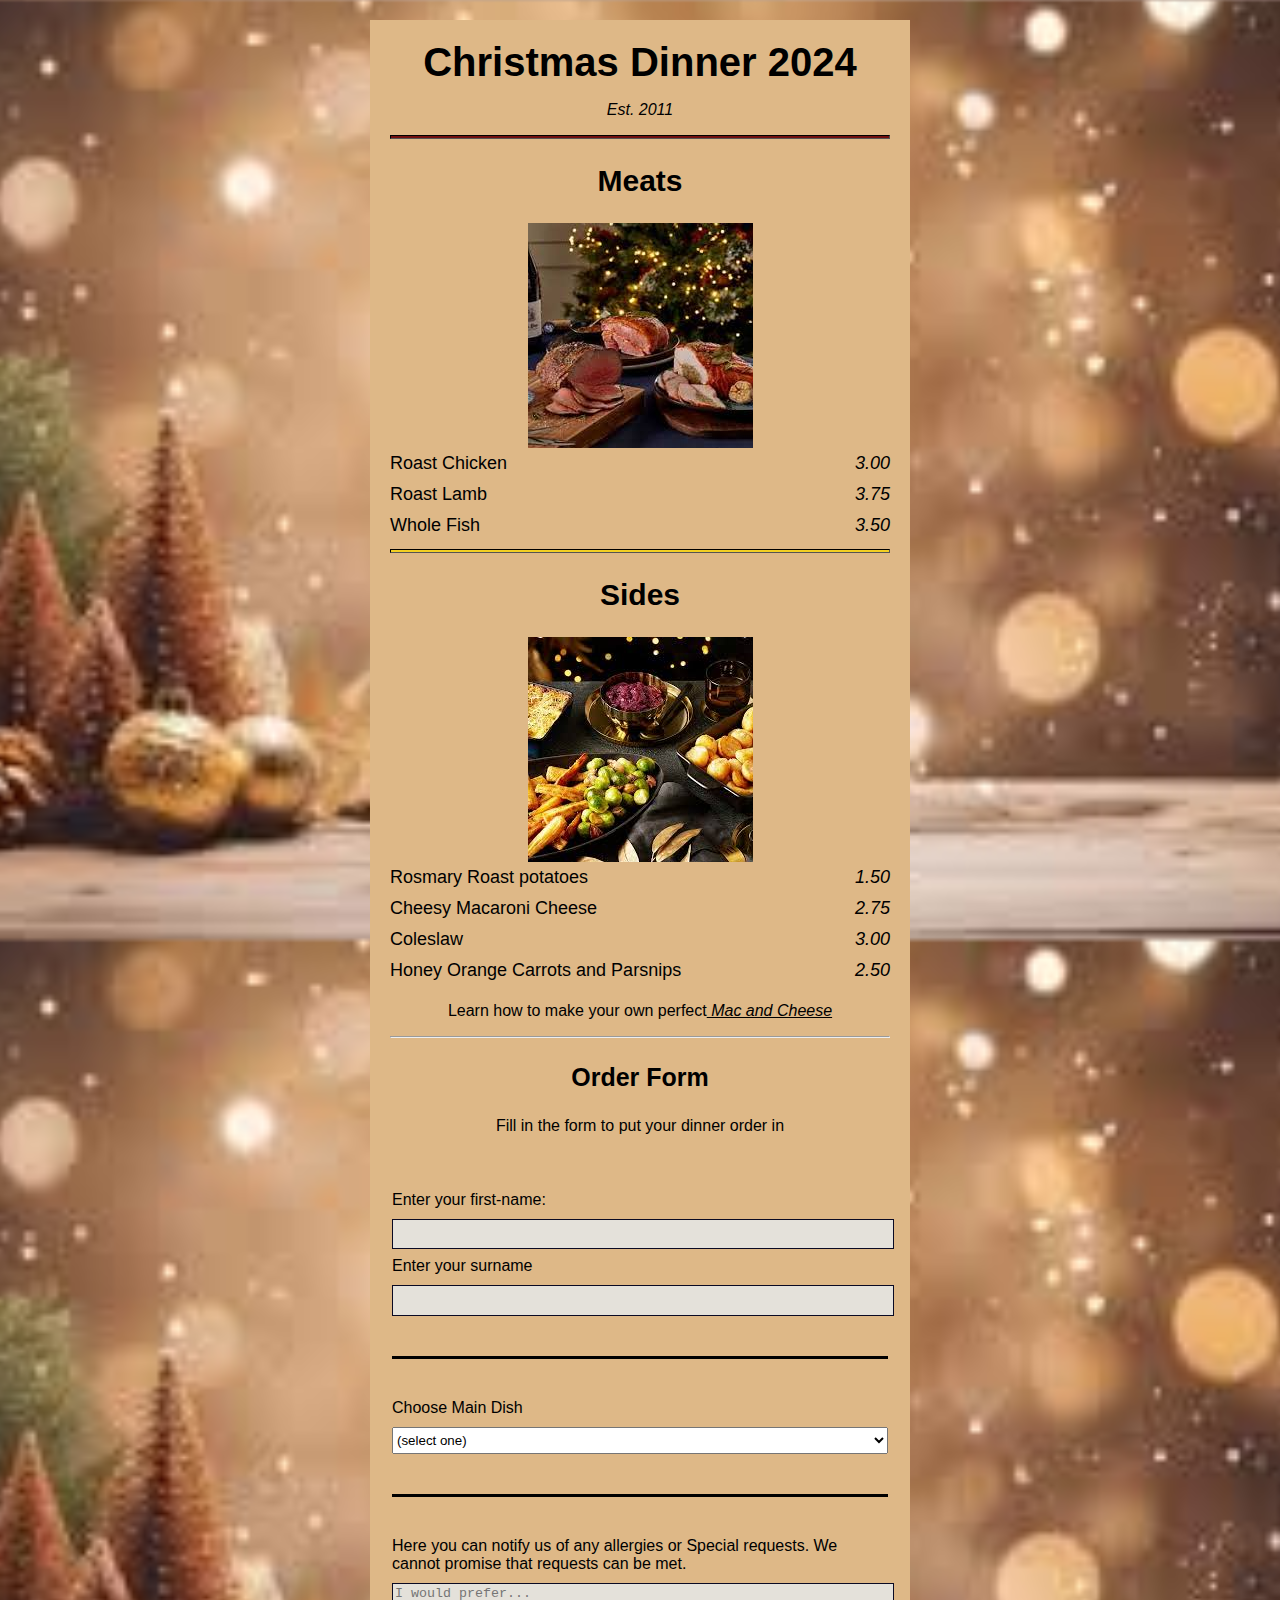
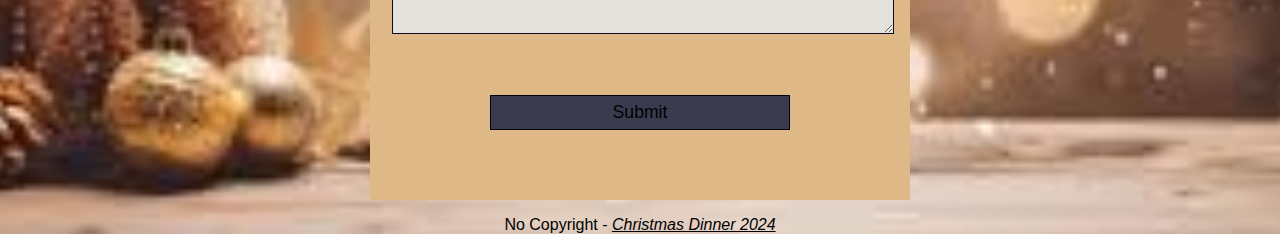
<file: index.html>
<!DOCTYPE html>
<html lang="en">
  <head>
    <meta charset="utf-8" />
    <meta name="viewport" content="width=device-width, initial-scale=1.0" />
    <title>2024</title>
    <link href="xmas.css" rel="stylesheet">
  </head>
  <body>
    <div class="menu">
      <main>
        <h1>Christmas Dinner 2024</h1>
        <p class="established">Est. 2011</p>
        <hr class="red-line">
        <!--Class="" changed from flavor to Meat-->
        <section>
          <h2>Meats</h2>
          <img src="meat1.jpeg"/>
          <article class="item">
            <p class="meat">Roast Chicken</p><p class="price">3.00</p>
          </article>
          <article class="item">
            <p class="meat">Roast Lamb</p><p class="price">3.75</p>
          </article>
          <article class="item">
            <p class="meat">Whole Fish</p><p class="price">3.50</p>
          </article>
        </section>
        <hr class="yellow-line">
         <!--Class="" changed from dessert to Side-->
        <section>
          <h2>Sides</h2>
          <img src="sides1.jpeg" alt="pie icon"/>
          <article class="item">
            <p class="side">Rosmary Roast potatoes</p><p class="price">1.50</p>
          </article>
          <article class="item">
            <p class="side">Cheesy Macaroni Cheese</p><p class="price">2.75</p>
          </article>
          <article class="item">
            <p class="side">Coleslaw</p><p class="price">3.00</p>
          </article>
          <article class="item">
            <p class="side">Honey Orange Carrots and Parsnips</p><p class="price">2.50</p>
          </article>
        </section>
      </main>
      <p>
        Learn how to make your own perfect<a 
        href="https://www.youtube.com/watch?v=kgP7BgVgzpg&t=2s" 
        target="_blank"> Mac and Cheese</a>
      </p>
      <hr class="bottom-line">
     
    

   


<!--Form for family members to put their order in -->
<section>
    <h3>Order Form</h3>
    <p>Fill in the form to put your dinner order in</p>
    <form method="post" action="xmasform.html">
    <fieldset>
        <label for="first-name">Enter your first-name: 
            <input id="firstname" type="text" required></label>
        <label for="last-name">Enter your surname
            <input id="last-name" name="last-name" type="text" required></label>
    </fieldset>
<!--Starter choice -->

<!--Starter choice 2  -->


<!--Family members choose their meat and/or fish combos -->

<fieldset>
<label for="Main Dish">Choose Main Dish 
    <select id="Main Dish" name="Main Dish">
        <option value="">(select one)</option>
        <option value="1">Chicken only </option>
        <option value="2">Lamb only </option>
        <option value="3">Fish only</option>
        <option value="4">Chicken and lamb</option>
        <option value="5">Lamb and fish</option>
        <option value="6">Chicken and fish</option>
            <option value="7">Chicken, lamb, and fish</option>
           </select>
</label>
</fieldset>
<!--Special Dietary Requests-->
<fieldset>
    <label for="Special Requests">Here you can notify 
        us of any allergies or Special
        requests. We cannot promise that requests can be met.
    <textarea id="Special Requests" name="Special Requests"
    rows="3" cols="30" placeholder="I would prefer..."></textarea>
</label>
</fieldset>
<input type="submit" value="Submit" />
</form> 
</section>
</main>
<!-- </main??? -->
<!--  </form> -->
<footer>
</div>
    <p>
      No Copyright - <a href="website.html">Christmas Dinner 2024</a>
    </p>
  </footer>
  </body>
</html>
</DOCTYPE>
</file>
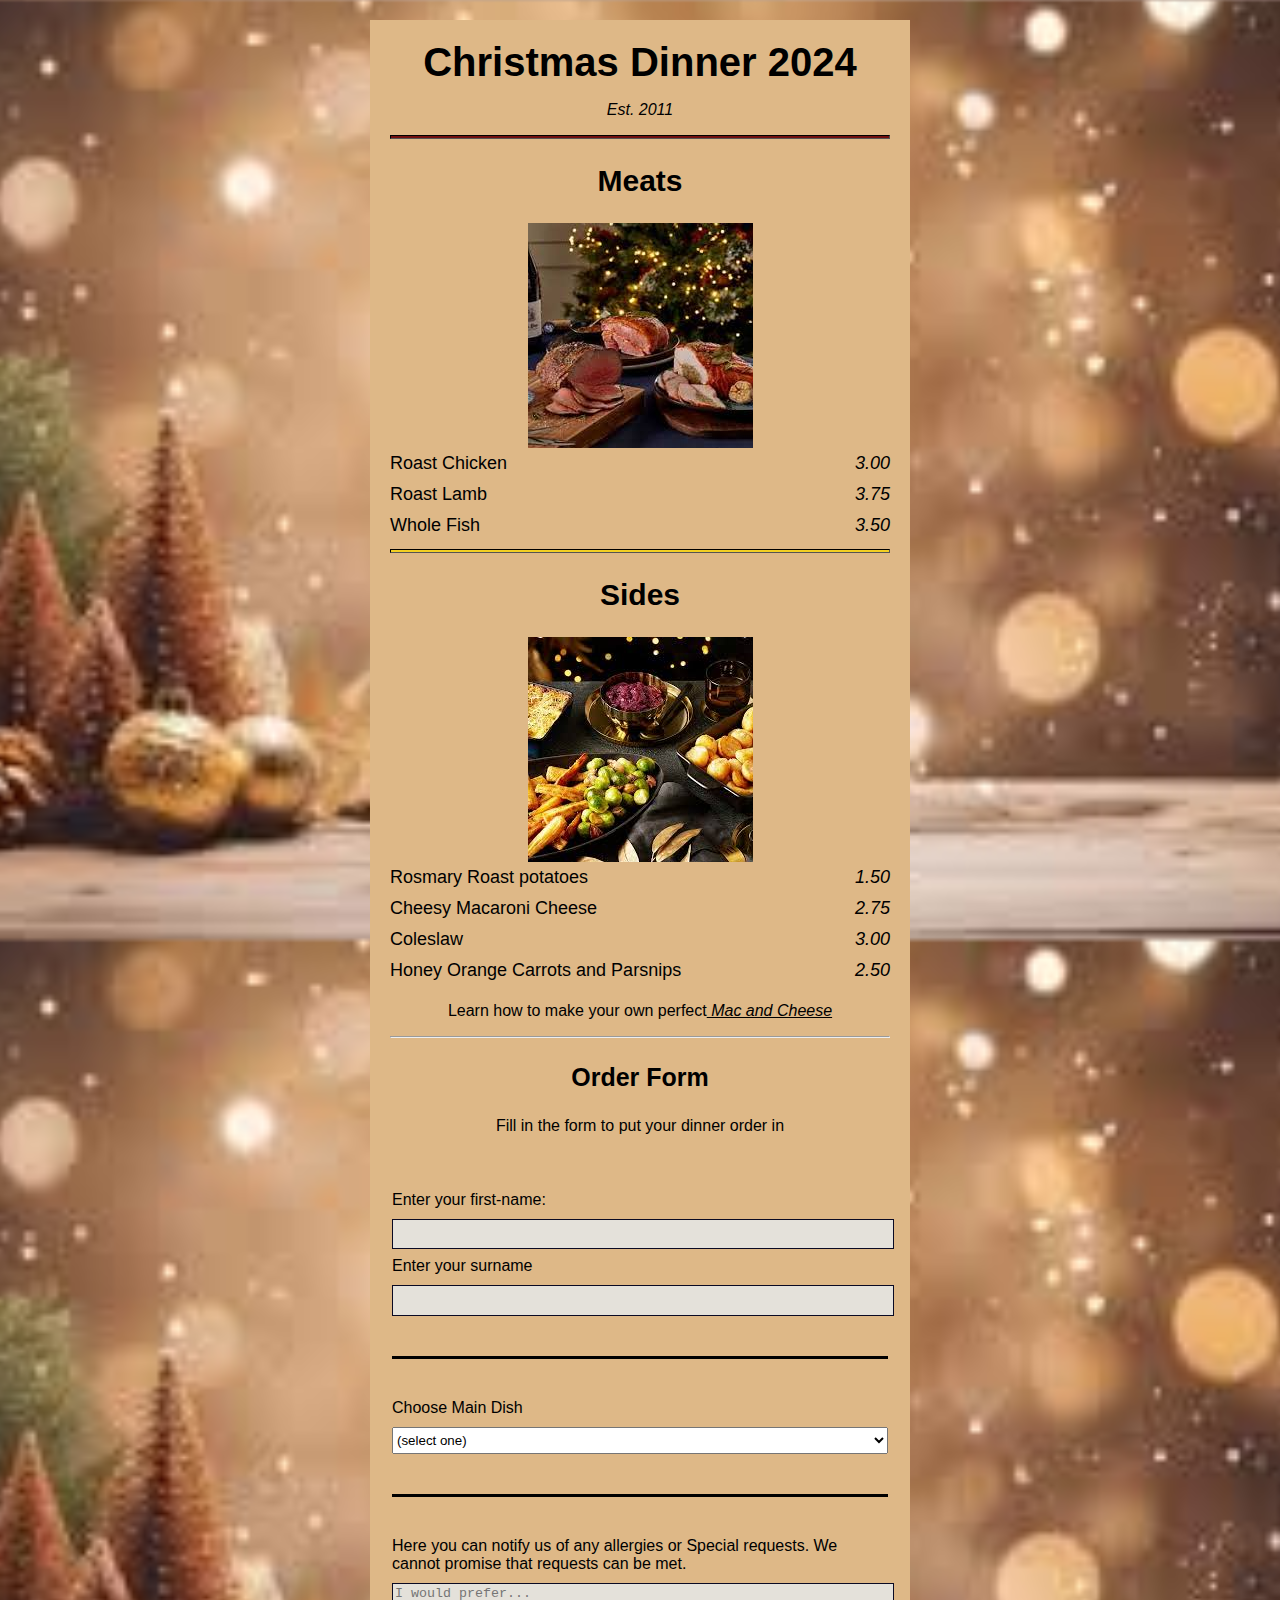
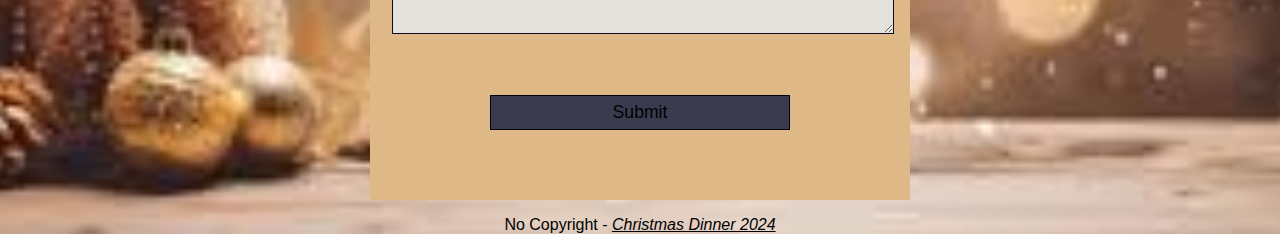
<file: xmas.html>
<!DOCTYPE html>
<html lang="en">
  <head>
    <meta charset="utf-8" />
    <meta name="viewport" content="width=device-width, initial-scale=1.0" />
    <title>2024</title>
    <link href="xmas.css" rel="stylesheet">
  </head>
  <body>
    <div class="menu">
      <main>
        <h1>Christmas Dinner 2024</h1>
        <p class="established">Est. 2011</p>
        <hr class="red-line">
        <!--Class="" changed from flavor to Meat-->
        <section>
          <h2>Meats</h2>
          <img src="meat1.jpeg"/>
          <article class="item">
            <p class="meat">Roast Chicken</p><p class="price">3.00</p>
          </article>
          <article class="item">
            <p class="meat">Roast Lamb</p><p class="price">3.75</p>
          </article>
          <article class="item">
            <p class="meat">Whole Fish</p><p class="price">3.50</p>
          </article>
        </section>
        <hr class="yellow-line">
         <!--Class="" changed from dessert to Side-->
        <section>
          <h2>Sides</h2>
          <img src="sides1.jpeg" alt="pie icon"/>
          <article class="item">
            <p class="side">Rosmary Roast potatoes</p><p class="price">1.50</p>
          </article>
          <article class="item">
            <p class="side">Cheesy Macaroni Cheese</p><p class="price">2.75</p>
          </article>
          <article class="item">
            <p class="side">Coleslaw</p><p class="price">3.00</p>
          </article>
          <article class="item">
            <p class="side">Honey Orange Carrots and Parsnips</p><p class="price">2.50</p>
          </article>
        </section>
      </main>
      <p>
        Learn how to make your own perfect<a 
        href="https://www.youtube.com/watch?v=kgP7BgVgzpg&t=2s" 
        target="_blank"> Mac and Cheese</a>
      </p>
      <hr class="bottom-line">
     
    

   


<!--Form for family members to put their order in -->
<section>
    <h3>Order Form</h3>
    <p>Fill in the form to put your dinner order in</p>
    <form method="post" action="xmasform.html">
    <fieldset>
        <label for="first-name">Enter your first-name: 
            <input id="firstname" type="text" required></label>
        <label for="last-name">Enter your surname
            <input id="last-name" name="last-name" type="text" required></label>
    </fieldset>
<!--Starter choice -->

<!--Starter choice 2  -->


<!--Family members choose their meat and/or fish combos -->

<fieldset>
<label for="Main Dish">Choose Main Dish 
    <select id="Main Dish" name="Main Dish">
        <option value="">(select one)</option>
        <option value="1">Chicken only </option>
        <option value="2">Lamb only </option>
        <option value="3">Fish only</option>
        <option value="4">Chicken and lamb</option>
        <option value="5">Lamb and fish</option>
        <option value="6">Chicken and fish</option>
            <option value="7">Chicken, lamb, and fish</option>
           </select>
</label>
</fieldset>
<!--Special Dietary Requests-->
<fieldset>
    <label for="Special Requests">Here you can notify 
        us of any allergies or Special
        requests. We cannot promise that requests can be met.
    <textarea id="Special Requests" name="Special Requests"
    rows="3" cols="30" placeholder="I would prefer..."></textarea>
</label>
</fieldset>
<input type="submit" value="Submit" />
</form> 
</section>
</main>
<!-- </main??? -->
<!--  </form> -->
<footer>
</div>
    <p>
      No Copyright - <a href="website.html">Christmas Dinner 2024</a>
    </p>
  </footer>
  </body>
</html>
</DOCTYPE>
</file>
<file: xmas.css>
body {
    background-image: url(snowback.jpeg);
    background-repeat: auto;
    background-size: cover;
    background-position: center;
    height: 100vh;
    margin: 0; 
    font-family: sans-serif;
    padding: 20px;
  }
  h1 {
    font-size: 40px;
    margin-top: 0;
    margin-bottom: 15px;
  }
  
  h2 {
    font-size: 30px;
  }
  
  .established {
    font-style: italic;
  }
  h3 {
    font-size: 25px;
  }
  
  h1, h2, h3, p {
    text-align: center;
  }
  .menu {
    width: 80%;
    background-color: burlywood;
    margin-left: auto;
    margin-right: auto;
    padding: 20px;
    max-width: 500px;
  }
  img {
    display: block;
    margin-left: auto;
    margin-right: auto;
  }
  .red-line {
    height: 2px;
    background-color: rgb(113, 15, 15);
    border-color: rgb(0, 0, 0);
  }
  .yellow-line {
    height: 2px;
    background-color: rgb(242, 207, 35);
    border-color: rgb(0, 0, 0);
  }
  .item p {
    display: inline-block;
    margin-top: 5px;
    margin-bottom: 5px;
    font-size: 18px;
  }
  .meat, .side {
    text-align: left;
    width: 75%;
  }
  .price {
    text-align: right;
    width: 25%;
    font-style: italic;
  }
  form {
    width: 60vw;
    max-width: 500px;
    min-width: 300px;
    margin: 0 auto;
    padding-bottom: 2em;
  }
  fieldset {
    border: none;
    padding: 2rem 0;
    border-bottom: 3px solid #000000;
  }
  /* FOOTER */

footer {
    font-size: 14px;
  }
  
  .address {
    margin-bottom: 5px;
  }
  
  a {
    color: black;
    font-style: italic;
  }
  
  a:visited {
    color: rgb(58, 55, 55);
  }
  
  a:hover {
    color: rgb(24, 221, 47);
  }
  
  a:active {
    color: rgb(237, 26, 26);
  }
  fieldset:last-of-type {
    border-bottom: none;
  }
  label {
    display: block;
    margin: 0.5rem 0;
  }
  input,
textarea,
select {
  margin: 10px 0 0 0;
  width: 100%;
  min-height: 2em;
}
input, textarea {
  background-color: #e4e1da;
  border: 1px solid #0a0a23;
  color: #000000;
}
.inline {
  width: unset;
  margin: 0 0.5em 0 0;
  vertical-align: middle;
}
input[type="submit"] {
  display: block;
  width: 60%;
  margin: 1em auto;
  height: 2em;
  font-size: 1.1rem;
  background-color: #3b3b4f;
  border-color: rgb(0, 0, 0);
  min-width: 300px;
}

input[type="file"] {
  padding: 1px 2px;
}

.inline{
  display: inline; 
}
</file>
